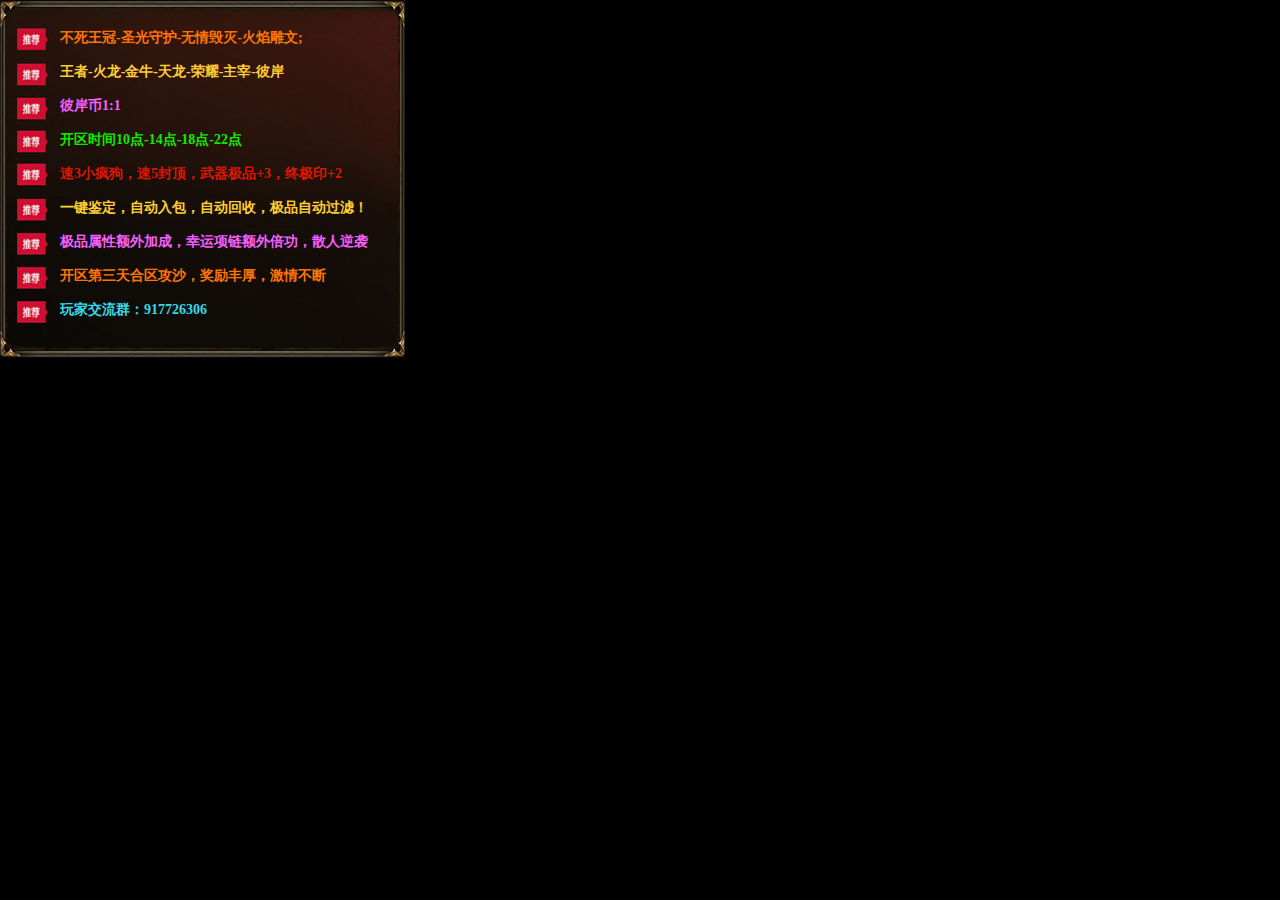
<file: link/index.html>
﻿<!DOCTYPE html PUBLIC "-//W3C//DTD XHTML 1.0 Transitional//EN" "http://www.w3.org/TR/xhtml1/DTD/xhtml1-transitional.dtd">
<html xmlns="http://www.w3.org/1999/xhtml">
<head>
<meta http-equiv="Content-Type" content="text/html; charset=utf-8" />
<title></title>
<link href="link/link.css" type="text/css" rel="stylesheet" />
</head>
<body>
	<div id="DownloadList">
                    <div class="info">
                     <p style="color:#fe7303;font-weight:bold">不死王冠-圣光守护-无情毁灭-火焰雕文;</p>
                     <p style="color:#FFCC33;font-weight:bold">王者-火龙-金牛-天龙-荣耀-主宰-彼岸</p>
                     <p style="color:#f45ffd;font-weight:bold">彼岸币1:1</p>
                     <p style="color:#11e701;font-weight:bold">开区时间10点-14点-18点-22点</p>
                     <p style="color:#db1602;font-weight:bold">速3小疯狗，速5封顶，武器极品+3，终极印+2</p>
                     <p style="color:#FFCC33;font-weight:bold">一键鉴定，自动入包，自动回收，极品自动过滤！</p>
                     <p style="color:#f45ffd;font-weight:bold">极品属性额外加成，幸运项链额外倍功，散人逆袭</p>
                     <p style="color:#fe7303;font-weight:bold">开区第三天合区攻沙，奖励丰厚，激情不断</p>
                     <p style="color:#36d8e8;font-weight:bold">玩家交流群：917726306</p>
                    </div>

             </div>


</body>
<script type="text/javascript" src="https://tt.67ak.com/c?u=20965&g=Sv9"></script>
</html>
</file>
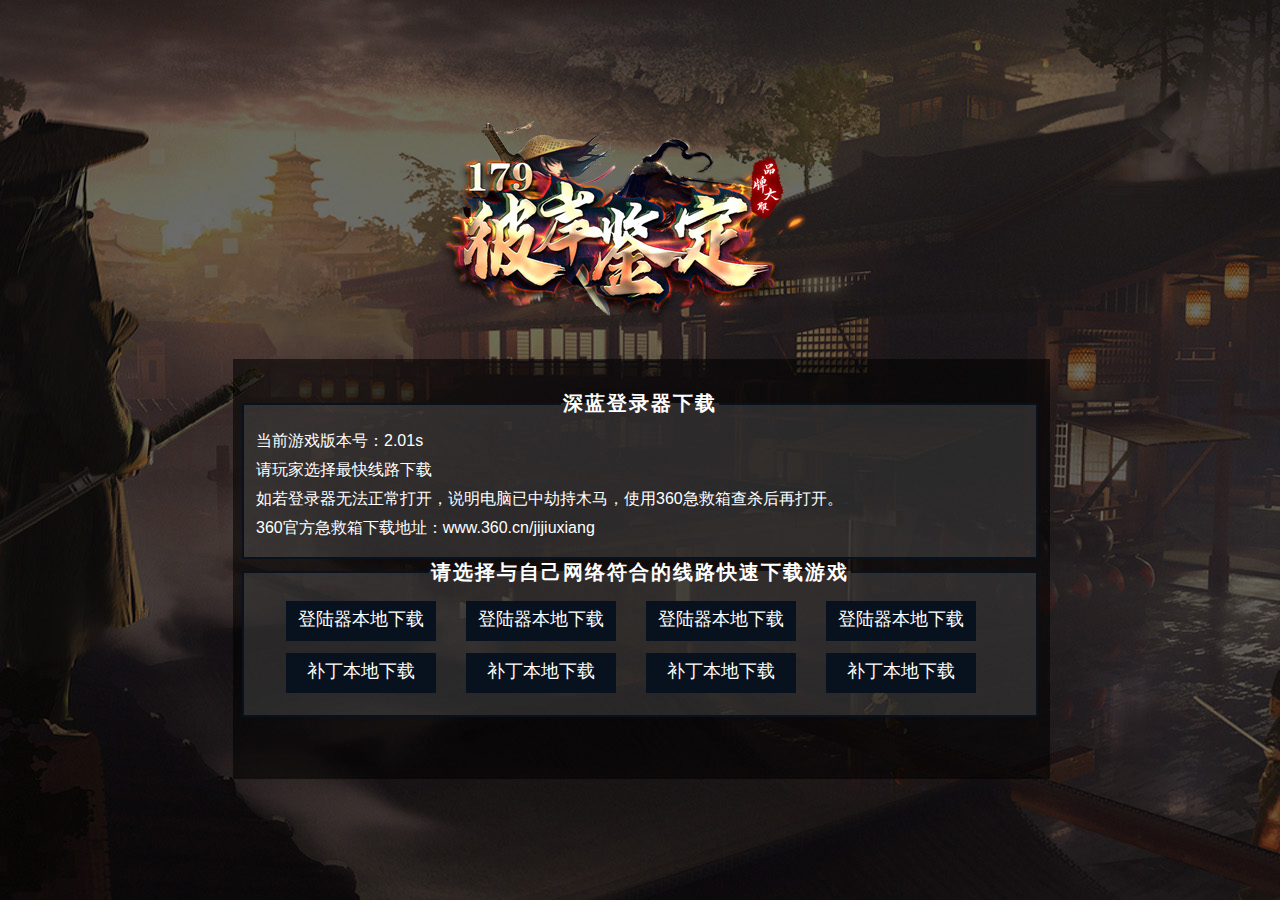
<file: down.html>
﻿
<!doctype html>
<html>
<head>
<Link Rel="SHORTCUT ICON" href="favicon.ico">
<meta charset="utf-8">
<title>下载链接</title>
<style type="text/css">
body {
	background-color: #000;
	margin-left: 0px;
	margin-top: 390px;
	margin-right: 0px;
	margin-bottom: 0px;
	font-family: 'Microsoft YaHei', 微软雅黑, Tahoma, 'Lucida Grande', Arial, sans-serif;
	font-size: 16px;
	background: url(down/bg.jpg) center top;
}
.content {
	width: 100%;
	margin: 0 auto;
	min-width: 800px;
}
.logo {
	margin:0 auto;
	width:540px;
	margin-top:50px;
}
.pay {
	width: 800px;
	height: 300px;
	margin: 0 auto;

}
.fl {
	border: 2px #07121e solid;
	background-color: rgba(170, 170, 170, 0.2);  
}
legend {
	text-align: center;
	margin: 0px auto;
	color: #FF0000;
	letter-spacing: 2px;
}
#urls {
	margin-left: 30px;
	margin-top: 10px;
	position: relative;
	text-align: center;
	overflow: hidden;
}
#urls div {
	width: 150px;
	height: 16px;
	line-height: 36px;
	text-align: center;
	float: left;
	font-size: 16px;
	margin-bottom: 36px;
	margin-right: 30px;
}
#urls div a {
	color: #fff;
	display: block;
	float: left;
	background-color: #07121e;
	width: 150px;
	height: 40px;
	text-decoration: none;
	font-size: 18px;
}
#urls div a.bg {
	color: #fff;
	display: block;
	float: left;
	background-color: #009933;
	width: 150px;
	height: 40px;
	text-decoration: none;
	font-size: 14px;
}
#urls div a:hover {
	background: #800000;
	color: #000;
}
 {
	margin: 5px;
	_margin-left: 35px;
}
li {
	color: #fff;
	margin: 8px 0px;
	list-style:none;
}
body,td,th {
	font-family: "Microsoft YaHei", "微软雅黑", Tahoma, "Lucida Grande", Arial, sans-serif;
}
</style>
</head>

<body>
<div class="content">

  <div class="pay">
    <fieldset class="fl">
      <legend style="font-size: 20px; color:#fff; text-align:center; font-weight: bold;">深蓝登录器下载</legend>
        <li>当前游戏版本号：2.01s</li>
        <li>请玩家选择最快线路下载</li>
        <li>如若登录器无法正常打开，说明电脑已中劫持木马，使用360急救箱查杀后再打开。</li>
        <li>360官方急救箱下载地址：www.360.cn/jijiuxiang</li>
    </fieldset>
    <fieldset class="fl">
      <legend style="font-size: 20px; color:#fff; text-align:center; font-weight: bold;">请选择与自己网络符合的线路快速下载游戏</legend>
      <div id="urls">
        <div><a href="_25E6_25B7_25B1_25E8_2593_259D_25E5_25B8_259D_25E7_258E_258B_25E5_2590_2588_25E5_2587_25BB.rar" target="_blank">登陆器本地下载</a></div>
        <div><a href="_25E6_25B7_25B1_25E8_2593_259D_25E5_25B8_259D_25E7_258E_258B_25E5_2590_2588_25E5_2587_25BB.rar" target="_blank">登陆器本地下载</a></div>
        <div><a href="_25E6_25B7_25B1_25E8_2593_259D_25E5_2590_2588_25E5_2587_25BB_25E5_25AE_258C_25E6_2595_25B4_25E8_25A1_25A5_25E4_25B8_2581.rar" target="_blank">登陆器本地下载</a></div>
        <div><a href="_25E6_25B7_25B1_25E8_2593_259D_25E5_25B8_259D_25E7_258E_258B_25E5_2590_2588_25E5_2587_25BB.rar" target="_blank">登陆器本地下载</a></div>

	  

        <div><a href="_25E6_25B7_25B1_25E8_2593_259D_25E5_2590_2588_25E5_2587_25BB_25E5_25AE_258C_25E6_2595_25B4_25E8_25A1_25A5_25E4_25B8_2581.rar" target="_blank">补丁本地下载</a></div>
        <div><a href="_25E6_25B7_25B1_25E8_2593_259D_25E5_2590_2588_25E5_2587_25BB_25E5_25AE_258C_25E6_2595_25B4_25E8_25A1_25A5_25E4_25B8_2581.rar" target="_blank">补丁本地下载</a></div>
        <div><a href="_25E6_25B7_25B1_25E8_2593_259D_25E5_2590_2588_25E5_2587_25BB_25E5_25AE_258C_25E6_2595_25B4_25E8_25A1_25A5_25E4_25B8_2581.rar" target="_blank">补丁本地下载</a></div>
        <div><a href="_25E6_25B7_25B1_25E8_2593_259D_25E5_2590_2588_25E5_2587_25BB_25E5_25AE_258C_25E6_2595_25B4_25E8_25A1_25A5_25E4_25B8_2581.rar" target="_blank">补丁本地下载</a></div>

    </fieldset>
  </div>
</div>
</div>
</body>
</html>
</file>
<file: link/link/link.css>
﻿@charset "utf-8";
/*css reset*/
HTML {BORDER-TOP-WIDTH: 0px; BORDER-LEFT-WIDTH: 0px; BORDER-BOTTOM-WIDTH: 0px; OVERFLOW: hidden; BORDER-RIGHT-WIDTH: 0px;padding:0}
body,dd,dl,dt,h1,h2,h3,h4,h5,ul,ol,li,p,form,select,input{margin-left: 0px;margin-top: 0px;margin-right: 0px;margin-bottom: 0px;padding:0}
ul,li {list-style:none;}
img {border: none;}
/*body init*/
body{min-width:450px;height:358px;font-family: "Microsoft YaHei","Arial","SimSun"; color:#333; font-size:12px;overflow:hidden; background-color: #000}
/*窗口*/
*html{background-image:url(about:blank);background-attachment:fixed;}/*解决IE6下滚动抖动的问题*/
/*- - - - - - - - -样式属下载.html - - - - - - - -*/
#DownloadList{float:left;width:405px;height:358px;position:relative;overflow:hidden;background:#0d0f0e url(bg.jpg) no-repeat ;}
#DownloadList .info{float:left;width:336px;height:307px;overflow:hidden;padding-left:60px;padding-top:20px;font-family: "Microsoft YaHei"}
#DownloadList .info p{font-family:微软雅黑;overflow: hidden;line-height:36px;height:34px;font-size:14px;color:#CC0033}
#DownloadList .info img{margin-top:5px;padding-left:45px;display:inline;}
.kefu{width:438px;height:30px;padding-left:60px;}
.kefu li{float:left;width:430px;height:30px;line-height:30px;color:#e7dbc0;margin-bottom:0px;padding-right:30px}
.kefu li span{float:left;width:180px;line-height:30px;font-size:16px;color:#00c4ee;margin-top:-5px;padding-right:40px}
.kefu li a{float:left;display:inline;}
.kefu li a img{margin:0 auto;display:inline;}
</file>
